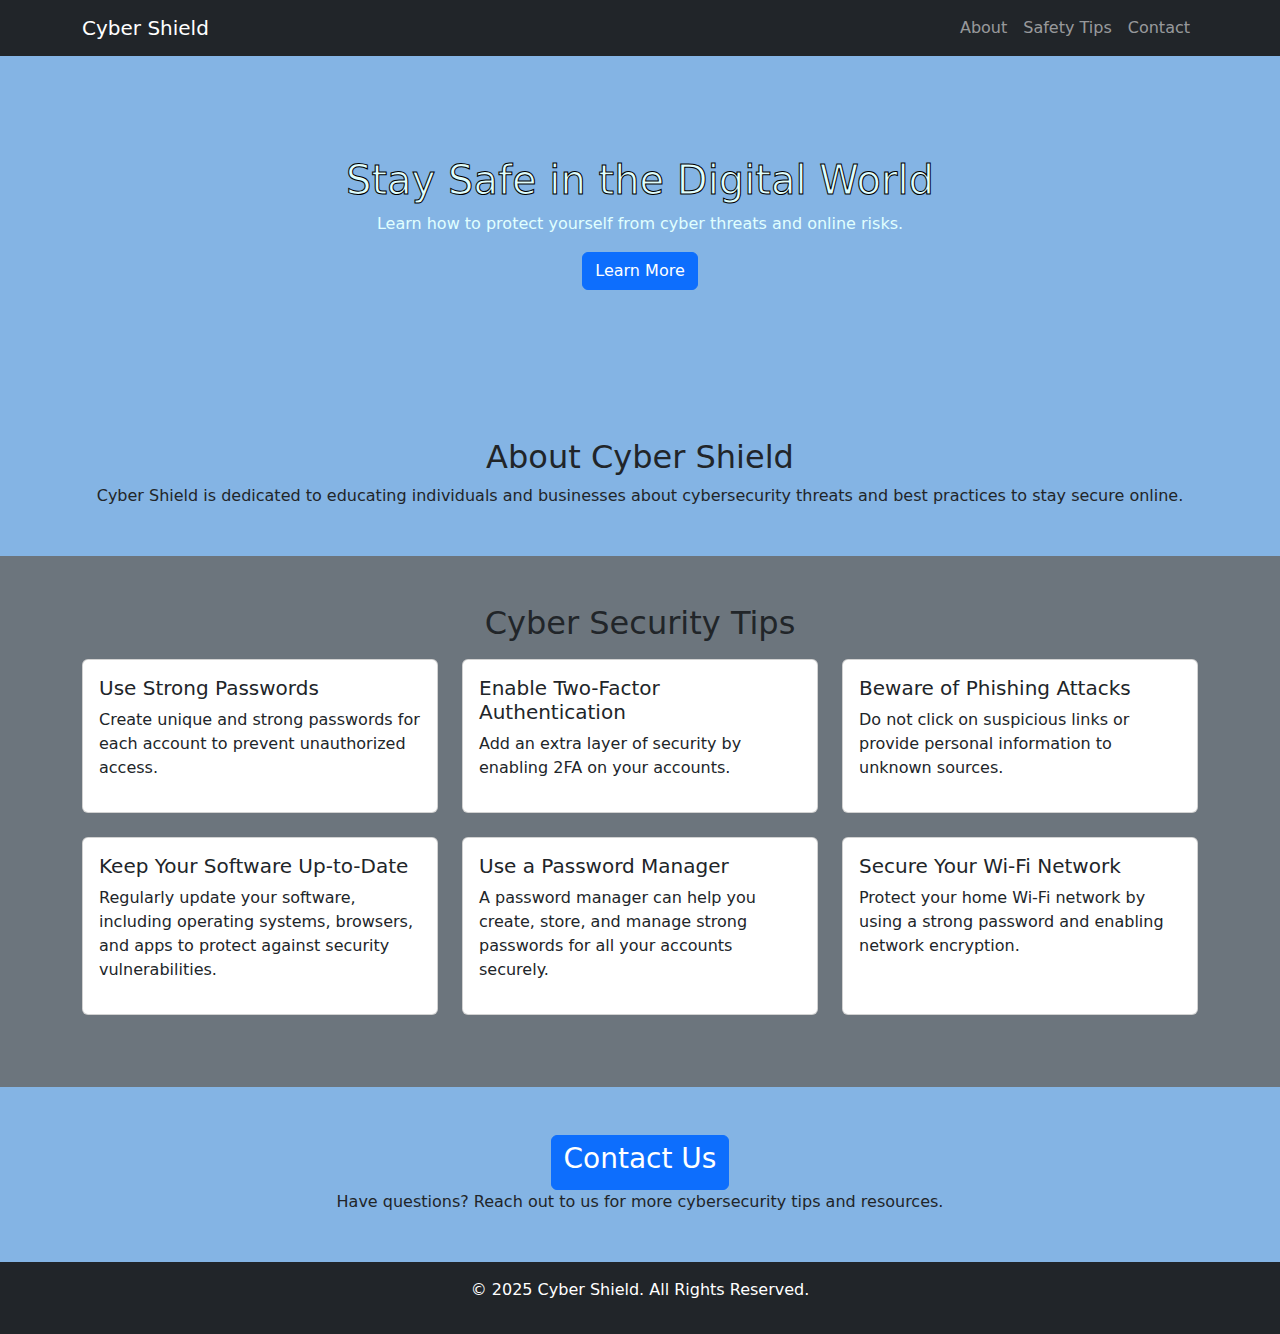
<file: index.html>
<!DOCTYPE html>
<html lang="en">

<head>
  <meta charset="UTF-8" />
  <meta name="viewport" content="width=device-width, initial-scale=1.0" />
  <title>Cyber Shield: Stay Safe Online</title>
  <link rel="stylesheet" href="resources/css/main.css" />
  <link href="https://cdn.jsdelivr.net/npm/bootstrap@5.3.0/dist/css/bootstrap.min.css" rel="stylesheet" />
  <style>
    .card {
      transition: transform 0.3s ease, box-shadow 0.3s ease;
      cursor: pointer;
      text-decoration: none;
      color: inherit;
    }

    .card:hover {
      transform: scale(1.05);
      box-shadow: 0 0 20px #84b4e4;
    }

    .btn {
      transition: transform 0.3s ease-in-out;
    }

    .btn:hover {
      transform: scale(1.05);
    }
  </style>
</head>

<body>
  <nav class="navbar navbar-expand-lg navbar-dark bg-dark">
    <div class="container">
      <a class="navbar-brand" href="#">Cyber Shield</a>
      <button class="navbar-toggler" type="button" data-bs-toggle="collapse" data-bs-target="#navbarNav">
        <span class="navbar-toggler-icon"></span>
      </button>
      <div class="collapse navbar-collapse" id="navbarNav">
        <ul class="navbar-nav ms-auto">
          <li class="nav-item">
            <a class="nav-link" href="resources/pages/about-us.html">About</a>
          </li>
          <li class="nav-item">
            <a class="nav-link" href="resources/pages/safety-tips.html">Safety Tips</a>
          </li>
          <li class="nav-item">
            <a class="nav-link" href="resources/pages/contact-us.html">Contact</a>
          </li>
        </ul>
      </div>
    </div>
  </nav>

  <section class="hero">
    <div class="container">
      <h1 style="
            -webkit-text-stroke-width: 1px;
            -webkit-text-stroke-color: black;
          ">
        Stay Safe in the Digital World
      </h1>
      <p>
        Learn how to protect yourself from cyber threats and online risks.
      </p>
      <a href="#tips" class="btn btn-primary">Learn More</a>
    </div>
  </section>

  <section id="about" class="container my-5">
    <h2 class="text-center">About Cyber Shield</h2>
    <p class="text-center">
      Cyber Shield is dedicated to educating individuals and businesses about
      cybersecurity threats and best practices to stay secure online.
    </p>
  </section>

  <section id="tips" class="bg-secondary py-5">
    <div class="container">
      <h2 class="text-center mb-3">Cyber Security Tips</h2>
      <div class="row">
        <div class="col-md-4 d-flex mb-4">
          <a href="resources/pages/strong-passwords.html" class="card p-3 flex-fill">
            <h5>Use Strong Passwords</h5>
            <p>
              Create unique and strong passwords for each account to prevent
              unauthorized access.
            </p>
          </a>
        </div>
        <div class="col-md-4 d-flex mb-4">
          <a href="resources/pages/2fa.html" class="card p-3 flex-fill">
            <h5>Enable Two-Factor Authentication</h5>
            <p>
              Add an extra layer of security by enabling 2FA on your accounts.
            </p>
          </a>
        </div>
        <div class="col-md-4 d-flex mb-4">
          <a href="resources/pages/phishing-attacks.html" class="card p-3 flex-fill">
            <h5>Beware of Phishing Attacks</h5>
            <p>
              Do not click on suspicious links or provide personal information
              to unknown sources.
            </p>
          </a>
        </div>
        <div class="col-md-4 d-flex mb-4">
          <a href="resources/pages/software-updates.html" class="card p-3 flex-fill">
            <h5>Keep Your Software Up-to-Date</h5>
            <p>
              Regularly update your software, including operating systems,
              browsers, and apps to protect against security vulnerabilities.
            </p>
          </a>
        </div>
        <div class="col-md-4 d-flex mb-4">
          <a href="resources/pages/password-manager.html" class="card p-3 flex-fill">
            <h5>Use a Password Manager</h5>
            <p>
              A password manager can help you create, store, and manage strong
              passwords for all your accounts securely.
            </p>
          </a>
        </div>
        <div class="col-md-4 d-flex mb-4">
          <a href="resources/pages/secure-wifi.html" class="card p-3 flex-fill">
            <h5>Secure Your Wi-Fi Network</h5>
            <p>
              Protect your home Wi-Fi network by using a strong password and
              enabling network encryption.
            </p>
          </a>
        </div>
      </div>
    </div>
  </section>

  <section id="contact" class="container my-5">
    <div class="d-flex justify-content-center">
      <button class="btn btn-primary" onclick="window.location.href='resources/pages/contact-us.html';">
        <h3 class="text-center">Contact Us</h3>
      </button>
    </div>
    <p class="text-center">
      Have questions? Reach out to us for more cybersecurity tips and
      resources.
    </p>
  </section>

  <footer class="bg-dark text-white text-center py-3">
    <p>&copy; 2025 Cyber Shield. All Rights Reserved.</p>
  </footer>

  <script src="https://cdn.jsdelivr.net/npm/bootstrap@5.3.0/dist/js/bootstrap.bundle.min.js"></script>
</body>

</html>
</file>
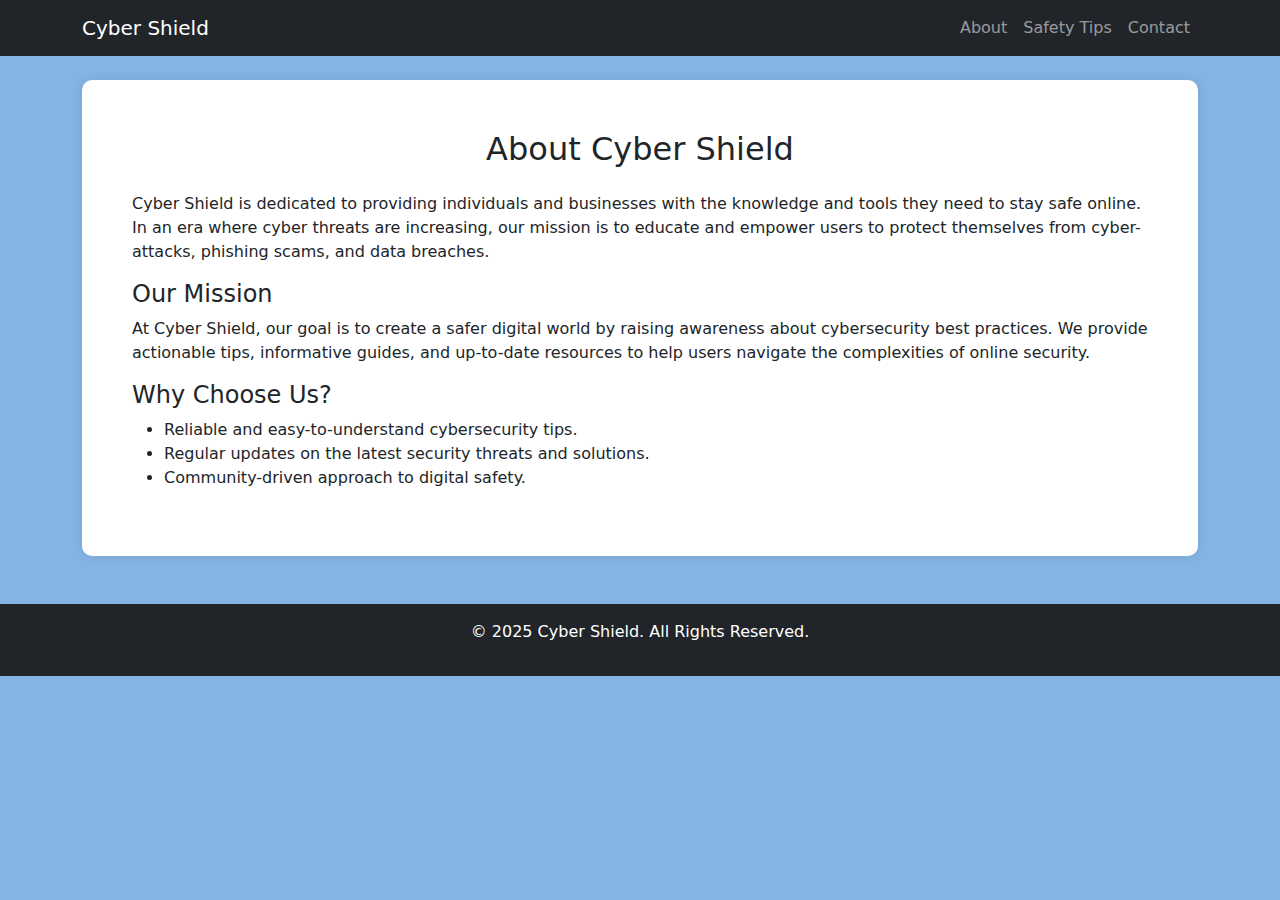
<file: resources/pages/about-us.html>
<!DOCTYPE html>
<html lang="en">

<head>
  <meta charset="UTF-8" />
  <meta name="viewport" content="width=device-width, initial-scale=1.0" />
  <title>About Us - Cyber Shield</title>
  <link rel="stylesheet" href="../css/main.css" />
  <link href="https://cdn.jsdelivr.net/npm/bootstrap@5.3.0/dist/css/bootstrap.min.css" rel="stylesheet" />
  <style>
    .about-section {
      background: white;
      padding: 50px;
      border-radius: 10px;
      box-shadow: 0 0 10px rgba(0, 0, 0, 0.1);
      margin-top: 80px;
    }
  </style>
</head>

<body>
  <nav class="navbar navbar-expand-lg navbar-dark bg-dark fixed-top">
    <div class="container">
      <a class="navbar-brand" href="../../index.html">Cyber Shield</a>
      <button class="navbar-toggler" type="button" data-bs-toggle="collapse" data-bs-target="#navbarNav">
        <span class="navbar-toggler-icon"></span>
      </button>
      <div class="collapse navbar-collapse" id="navbarNav">
        <ul class="navbar-nav ms-auto">
          <li class="nav-item"><a class="nav-link" href="#">About</a></li>
          <li class="nav-item">
            <a class="nav-link" href="safety-tips.html">Safety Tips</a>
          </li>
          <li class="nav-item">
            <a class="nav-link" href="contact-us.html">Contact</a>
          </li>
        </ul>
      </div>
    </div>
  </nav>

  <div class="container">
    <div class="about-section">
      <h2 class="text-center mb-4">About Cyber Shield</h2>
      <p>
        Cyber Shield is dedicated to providing individuals and businesses with
        the knowledge and tools they need to stay safe online. In an era where
        cyber threats are increasing, our mission is to educate and empower
        users to protect themselves from cyber-attacks, phishing scams, and
        data breaches.
      </p>
      <h4>Our Mission</h4>
      <p>
        At Cyber Shield, our goal is to create a safer digital world by
        raising awareness about cybersecurity best practices. We provide
        actionable tips, informative guides, and up-to-date resources to help
        users navigate the complexities of online security.
      </p>
      <h4>Why Choose Us?</h4>
      <ul>
        <li>Reliable and easy-to-understand cybersecurity tips.</li>
        <li>Regular updates on the latest security threats and solutions.</li>
        <li>Community-driven approach to digital safety.</li>
      </ul>
    </div>
  </div>

  <footer class="bg-dark text-white text-center py-3 mt-5">
    <p>&copy; 2025 Cyber Shield. All Rights Reserved.</p>
  </footer>

  <script src="https://cdn.jsdelivr.net/npm/bootstrap@5.3.0/dist/js/bootstrap.bundle.min.js"></script>
</body>

</html>
</file>
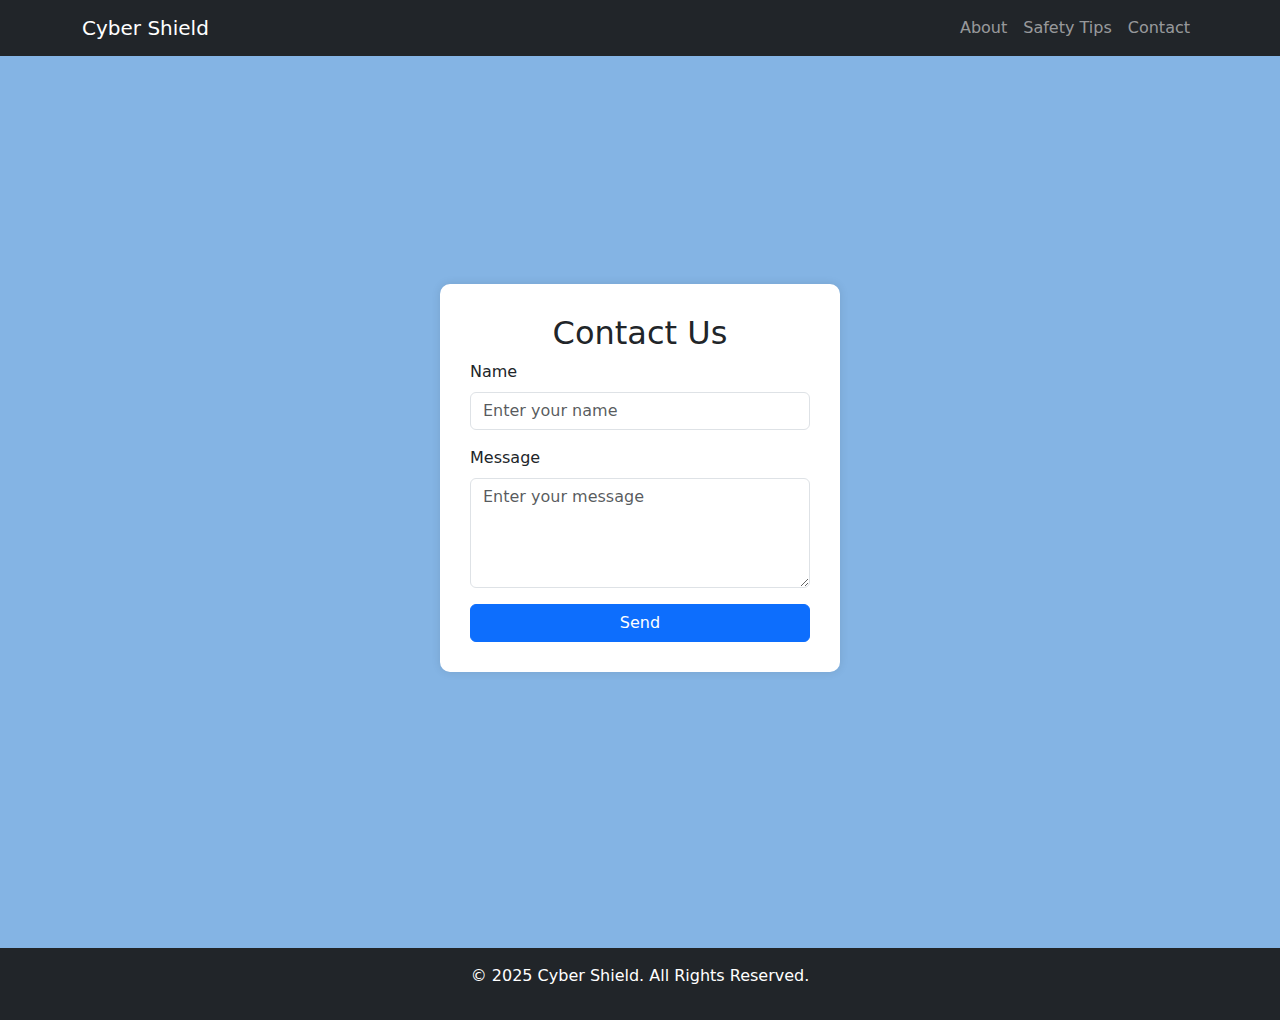
<file: resources/pages/contact-us.html>
<!DOCTYPE html>
<html lang="en">

<head>
  <meta charset="UTF-8" />
  <meta name="viewport" content="width=device-width, initial-scale=1.0" />
  <title>Contact Us - Cyber Shield</title>
  <link rel="stylesheet" href="../css/main.css" />
  <link href="https://cdn.jsdelivr.net/npm/bootstrap@5.3.0/dist/css/bootstrap.min.css" rel="stylesheet" />
  <style>
    body {
      margin: 0;
      padding: 0;
    }

    .navbar {
      position: fixed;
      top: 0;
      width: 100%;
      z-index: 1000;
    }

    .container-wrapper {
      display: flex;
      justify-content: center;
      align-items: center;
      height: 100vh;
      padding-top: 56px;
      /* Prevents navbar from overlapping content */
    }

    .contact-form {
      background: white;
      padding: 30px;
      border-radius: 10px;
      box-shadow: 0 0 10px rgba(0, 0, 0, 0.1);
      max-width: 400px;
      width: 100%;
    }
  </style>
</head>

<body>
  <nav class="navbar navbar-expand-lg navbar-dark bg-dark">
    <div class="container">
      <a class="navbar-brand" href="../../index.html">Cyber Shield</a>
      <button class="navbar-toggler" type="button" data-bs-toggle="collapse" data-bs-target="#navbarNav">
        <span class="navbar-toggler-icon"></span>
      </button>
      <div class="collapse navbar-collapse" id="navbarNav">
        <ul class="navbar-nav ms-auto">
          <li class="nav-item">
            <a class="nav-link" href="about-us.html">About</a>
          </li>
          <li class="nav-item">
            <a class="nav-link" href="safety-tips.html">Safety Tips</a>
          </li>
          <li class="nav-item"><a class="nav-link" href="#">Contact</a></li>
        </ul>
      </div>
    </div>
  </nav>

  <div class="container-wrapper">
    <div class="contact-form">
      <h2 class="text-center">Contact Us</h2>
      <form onsubmit="return sendEmail(event)">
        <div class="mb-3">
          <label for="name" class="form-label">Name</label>
          <input type="text" id="name" class="form-control" placeholder="Enter your name" required />
        </div>
        <div class="mb-3">
          <label for="message" class="form-label">Message</label>
          <textarea id="message" class="form-control" rows="4" placeholder="Enter your message" required></textarea>
        </div>
        <button type="submit" class="btn btn-primary w-100">Send</button>
      </form>
    </div>
  </div>

  <footer class="bg-dark text-white text-center py-3 mt-5">
    <p>&copy; 2025 Cyber Shield. All Rights Reserved.</p>
  </footer>

  <script>
    function sendEmail(event) {
      event.preventDefault(); // Prevent form from submitting the default way

      let name = document.getElementById("name").value.trim();
      let message = document.getElementById("message").value.trim();

      if (!name || !message) {
        alert("Please fill in all required fields.");
        return false;
      }

      let subject = "Hi@CyberShield";
      let mailtoLink = `https://mail.google.com/mail/?view=cm&to=darkbarrier2004@gmail.com&su=${encodeURIComponent(
        subject
      )}&body=${encodeURIComponent(
        "Name: " + name + "\n\nMessage: " + message
      )}`;
      window.open(mailtoLink, "_self");
      return true;
    }
  </script>
</body>

</html>
</file>
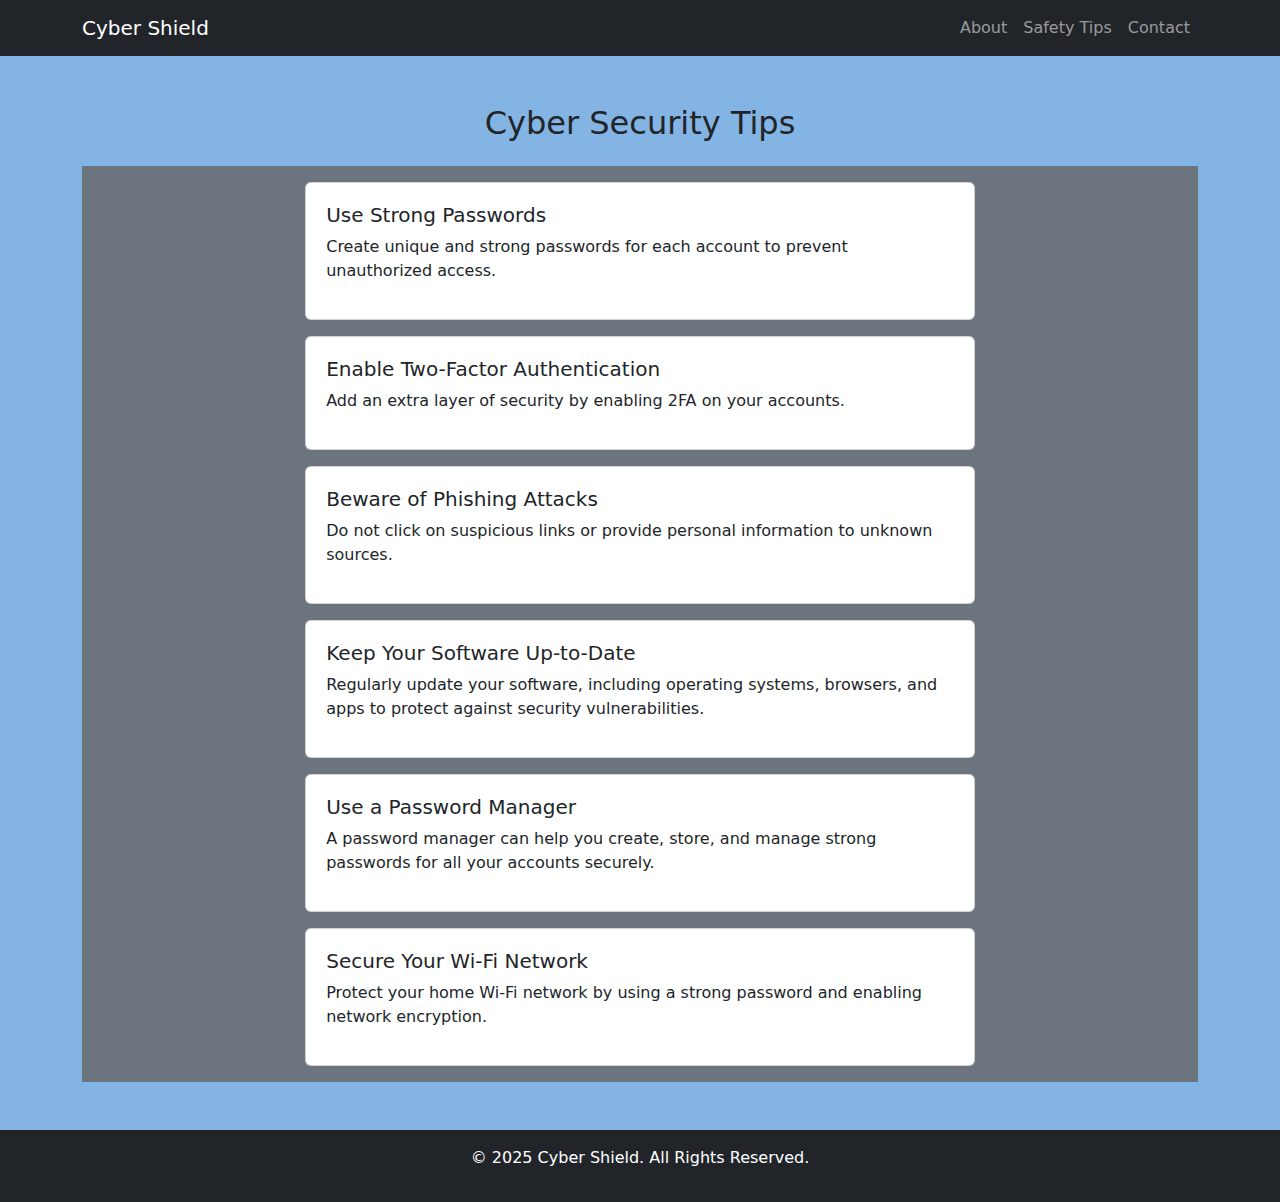
<file: resources/pages/safety-tips.html>
<!DOCTYPE html>
<html lang="en">

<head>
  <meta charset="UTF-8" />
  <meta name="viewport" content="width=device-width, initial-scale=1.0" />
  <title>Cyber Shield: Stay Safe Online</title>
  <link rel="stylesheet" href="../css/main.css" />
  <link href="https://cdn.jsdelivr.net/npm/bootstrap@5.3.0/dist/css/bootstrap.min.css" rel="stylesheet" />
  <style>
    .card {
      transition: transform 0.3s ease, box-shadow 0.3s ease;
      cursor: pointer;
      text-decoration: none;
      color: inherit;
      padding: 20px;
      width: 60%;
      margin: auto;
    }

    .card:hover {
      transform: scale(1.05);
      box-shadow: 0 0 20px #84b4e4;
    }
  </style>
</head>

<body>
  <nav class="navbar navbar-expand-lg navbar-dark bg-dark">
    <div class="container">
      <a class="navbar-brand" href="../../index.html">Cyber Shield</a>
      <button class="navbar-toggler" type="button" data-bs-toggle="collapse" data-bs-target="#navbarNav">
        <span class="navbar-toggler-icon"></span>
      </button>
      <div class="collapse navbar-collapse" id="navbarNav">
        <ul class="navbar-nav ms-auto">
          <li class="nav-item">
            <a class="nav-link" href="about-us.html">About</a>
          </li>
          <li class="nav-item">
            <a class="nav-link" href="#">Safety Tips</a>
          </li>
          <li class="nav-item">
            <a class="nav-link" href="contact-us.html">Contact</a>
          </li>
        </ul>
      </div>
    </div>
  </nav>

  <section id="tips" class="py-5">
    <div class="container">
      <h2 class="text-center mb-4">Cyber Security Tips</h2>
      <div class="bg-secondary">
        <div class="d-flex flex-column align-items-center">
          <a href="strong-passwords.html" class="card mb-3 mt-3">
            <h5>Use Strong Passwords</h5>
            <p>
              Create unique and strong passwords for each account to prevent
              unauthorized access.
            </p>
          </a>
          <a href="2fa.html" class="card mb-3">
            <h5>Enable Two-Factor Authentication</h5>
            <p>
              Add an extra layer of security by enabling 2FA on your accounts.
            </p>
          </a>
          <a href="phishing-attacks.html" class="card mb-3">
            <h5>Beware of Phishing Attacks</h5>
            <p>
              Do not click on suspicious links or provide personal information
              to unknown sources.
            </p>
          </a>
          <a href="software-updates.html" class="card mb-3">
            <h5>Keep Your Software Up-to-Date</h5>
            <p>
              Regularly update your software, including operating systems,
              browsers, and apps to protect against security vulnerabilities.
            </p>
          </a>
          <a href="password-manager.html" class="card mb-3">
            <h5>Use a Password Manager</h5>
            <p>
              A password manager can help you create, store, and manage strong
              passwords for all your accounts securely.
            </p>
          </a>
          <a href="secure-wifi.html" class="card mb-3">
            <h5>Secure Your Wi-Fi Network</h5>
            <p>
              Protect your home Wi-Fi network by using a strong password and
              enabling network encryption.
            </p>
          </a>
        </div>
      </div>
    </div>
  </section>

  <footer class="bg-dark text-white text-center py-3">
    <p>&copy; 2025 Cyber Shield. All Rights Reserved.</p>
  </footer>

  <script src="https://cdn.jsdelivr.net/npm/bootstrap@5.3.0/dist/js/bootstrap.bundle.min.js"></script>
</body>

</html>
</file>
<file: resources/css/main.css>
.hero {
  background: url("https://nexstor.com/wp-content/uploads/2023/03/FEATURED-IMAGE-TEMPLATE-Nexstor-2-1.png")
    no-repeat center center;
  background-size: cover;
  color: #e0ffff;
  text-align: center;
  padding: 100px 20px;
}

body {
  background-color: #84b4e4 !important;
}
</file>
